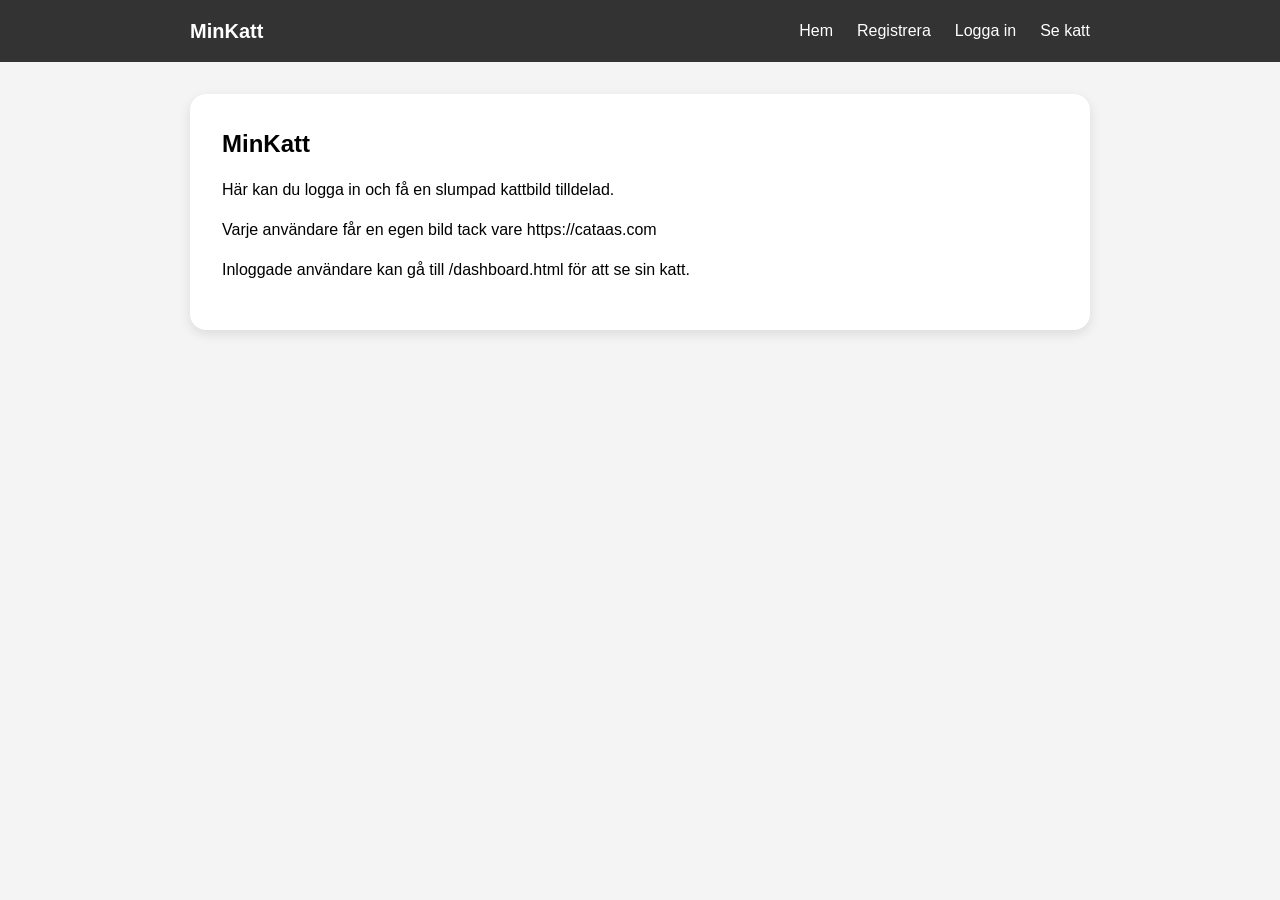
<file: index.html>
<!DOCTYPE html>
<html lang="sv">

<head>
    <meta charset="UTF-8">
    <meta name="viewport" content="width=device-width, initial-scale=1.0">

    <title>MinKatt</title>

    <link rel="stylesheet" href="styles.css">
</head>

<body>

    <header>
        <div class="container">
            <div class="logo">
                <a href="/">MinKatt</a>
            </div>

            <nav class="nav">
                <a href="index.html">Hem</a>
                <a href="register.html">Registrera</a>
                <a href="login.html">Logga in</a>
                <a href="dashboard.html">Se katt</a>
            </nav>
        </div>

    </header>

    <main>
        <div class="container">
            <section>
                <h1>MinKatt</h1>
                <p>Här kan du logga in och få en slumpad kattbild tilldelad.</p>
                <p>Varje användare får en egen bild tack vare <a href="https://cataas.com">https://cataas.com</a></p>
                <p>Inloggade användare kan gå till <a href="dashboard.html">/dashboard.html</a> för att se sin katt.</p>
            </section>
        </div>
    </main>

</body>

</html>
</file>
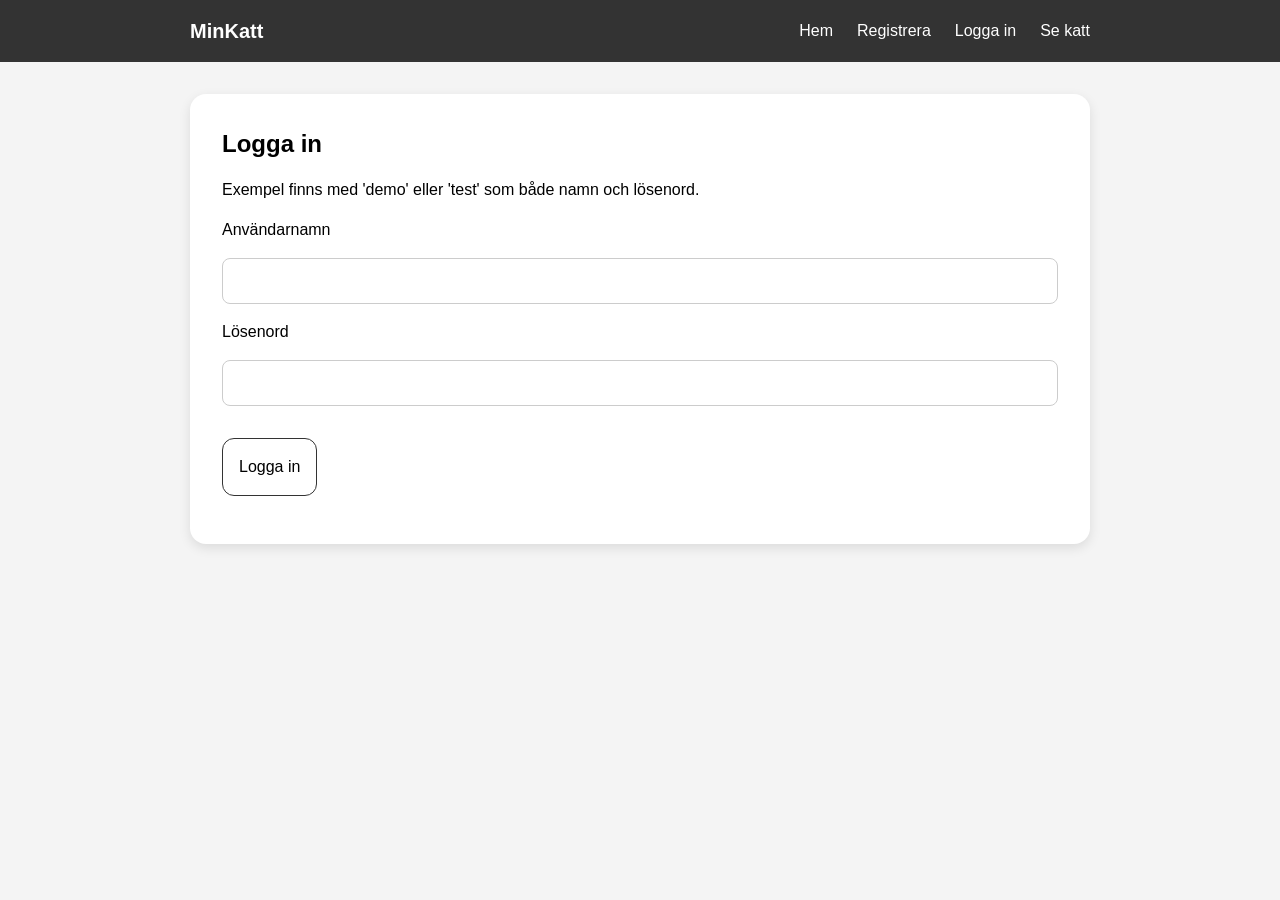
<file: dashboard.html>
<!DOCTYPE html>
<html lang="sv">

<head>
    <meta charset="UTF-8">
    <meta name="viewport" content="width=device-width, initial-scale=1.0">

    <title>MinKatt - din katt</title>

    <link rel="stylesheet" href="styles.css">
    <script defer src="dashboard.js"></script>
</head>

<body>

    <header>
        <div class="container">
            <div class="logo">
                <a href="/">MinKatt</a>
            </div>

            <nav class="nav">
                <a href="index.html">Hem</a>
                <a href="register.html">Registrera</a>
                <a href="login.html">Logga in</a>
                <a href="dashboard.html">Se katt</a>
            </nav>
        </div>

    </header>

    <main>
        <div class="container">
            <section>
                <h1>Din Katt</h1>
                <p>Här är sidan som du måste vara inloggad för att se</p>

                <div id="content" style="display:none;">

                    <h2 id="username">...</h2>

                    <img id="catImage" src="" alt="Din katt" style="max-width:300px; border-radius:10px;">

                    <button id="logoutBtn">Logga ut</button>

                </div>

                <p id="message"></p>

            </section>
        </div>
    </main>

</body>

</html>
</file>
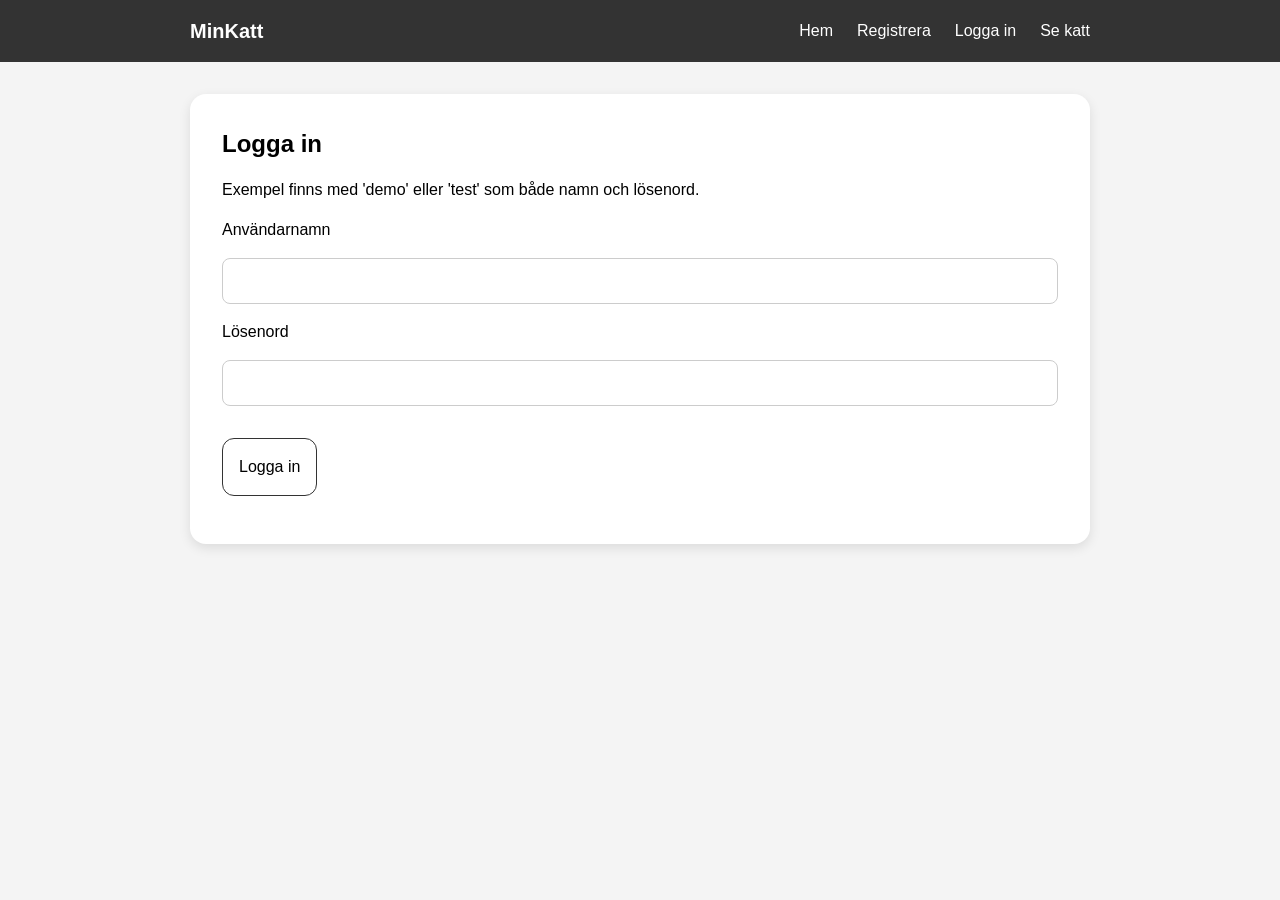
<file: login.html>
<!DOCTYPE html>
<html lang="sv">

<head>
    <meta charset="UTF-8">
    <meta name="viewport" content="width=device-width, initial-scale=1.0">

    <title>MinKatt - logga in</title>

    <link rel="stylesheet" href="styles.css">
    <script defer src="login.js"></script>
</head>

<body>

    <header>
        <div class="container">
            <div class="logo">
                <a href="/">MinKatt</a>
            </div>

            <nav class="nav">
                <a href="index.html">Hem</a>
                <a href="register.html">Registrera</a>
                <a href="login.html">Logga in</a>
                <a href="dashboard.html">Se katt</a>
            </nav>
        </div>

    </header>

    <main>
        <div class="container">
            <section>
                <h1>Logga in</h1>
                <p>Exempel finns med 'demo' eller 'test' som både namn och lösenord.</p>
                <form id="loginForm">

                    <div class="col">
                        <label for="username">Användarnamn</label>
                        <input type="text" id="username" required>
                    </div>
                    
                    <div class="col">
                        <label for="password">Lösenord</label>
                        <input type="password" id="password" required>
                    </div>

                    <button type="submit">Logga in</button>

                </form>

                <p id="message"></p>
            </section>
        </div>
    </main>

</body>

</html>
</file>
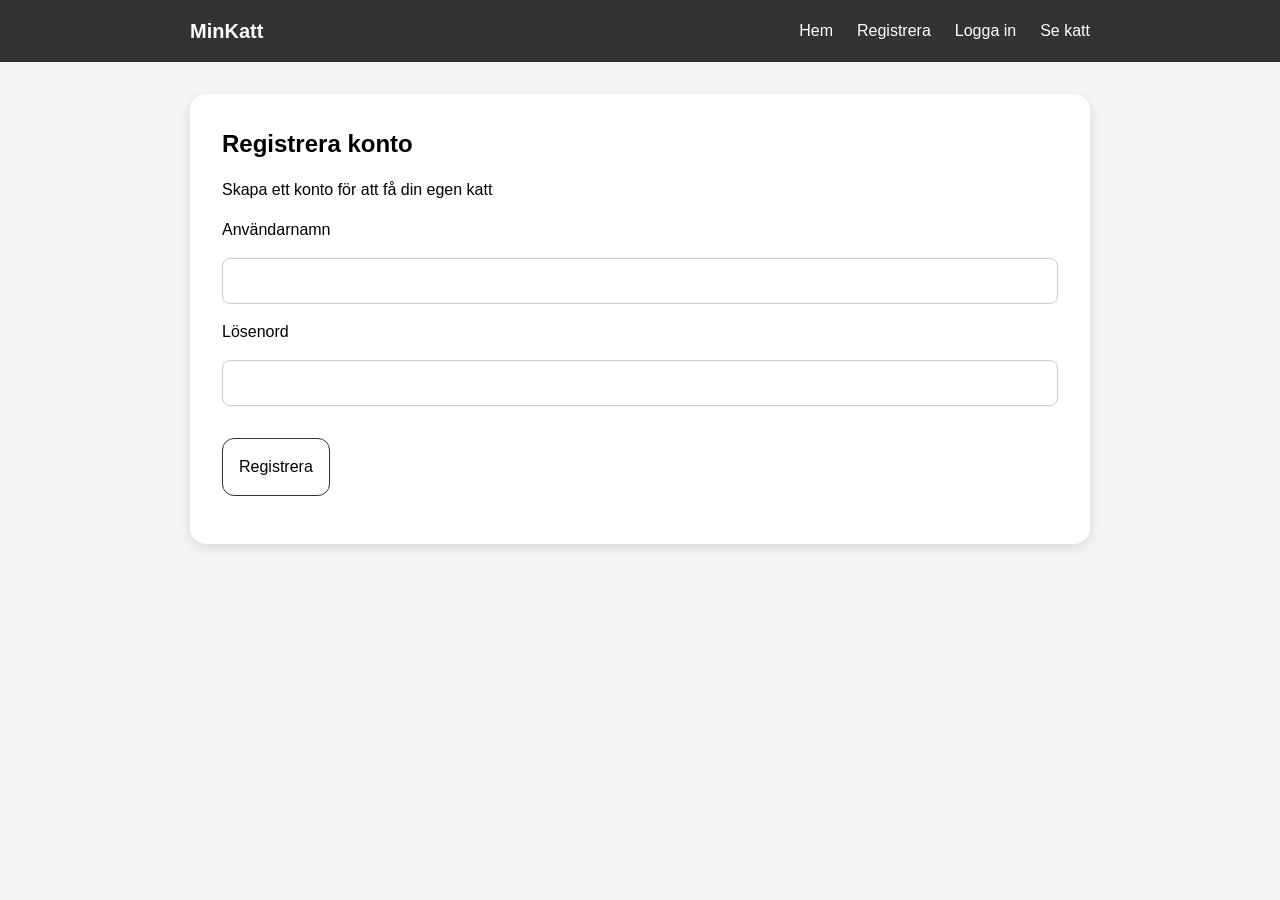
<file: register.html>
<!DOCTYPE html>
<html lang="sv">

<head>
    <meta charset="UTF-8">
    <meta name="viewport" content="width=device-width, initial-scale=1.0">

    <title>MinKatt - registrera</title>

    <link rel="stylesheet" href="styles.css">
    <script defer src="register.js"></script>
</head>

<body>

    <header>
        <div class="container">
            <div class="logo">
                <a href="/">MinKatt</a>
            </div>

            <nav class="nav">
                <a href="index.html">Hem</a>
                <a href="register.html">Registrera</a>
                <a href="login.html">Logga in</a>
                <a href="dashboard.html">Se katt</a>
            </nav>
        </div>

    </header>

    <main>
        <div class="container">
            <section>
                <h1>Registrera konto</h1>
                <p>Skapa ett konto för att få din egen katt</p>
                <form id="registerForm">

                    <div class="col">
                    <label for="username">Användarnamn</label>
                    <input type="text" id="username" required>
                    </div>
                    <div class="col">

                    
                    <label for="password">Lösenord</label>
                    <input type="password" id="password" required>
                    </div>

                    <button type="submit">Registrera</button>

                </form>

                <p id="message"></p>

            </section>
        </div>
    </main>

</body>

</html>
</file>
<file: styles.css>
/* reset */
* {
  margin: 0;
  padding: 0;
  line-height: 1.5;
  box-sizing: border-box;
}

/* layout */
body {
  min-height: 100vh;
  display: flex;
  flex-direction: column;
  background-color: #f4f4f4;
  font-family: Arial, Helvetica, sans-serif;
}

main {
    flex-grow: 1;
}

.container {
    max-width: 900px;
    margin: 0 auto;
}

section {
  margin: 2rem 0;
  padding: 2rem;
  border-radius: 1rem;
  box-shadow: 0 4px 12px rgba(0,0,0,0.1);
  background-color: #fff;
}

/* elements */
img, picture {
  display: block;
  max-width: 100%;
}

ul, ol {
  list-style: none;
}

a {
    text-decoration: none;
    color: inherit;
}

hr, p, h2 {
  margin: 1rem 0;
}

button {
  margin-top: 1rem;
  padding: 1rem;
  border: 1px solid #333;
  border-radius: 0.75rem;
  background: white;
  font-size: 1rem;
  cursor: pointer;
  transition: background 0.2s ease;
}

button:hover {
  background: #f4f4f4;
}

input, textarea {
  padding: 0.75rem;
  border: 1px solid #ccc;
  border-radius: 0.5rem;
  margin-bottom: 1rem;
}

.row {
  display:flex;
  flex-direction: row;
  align-items: center;
  gap: 1rem;
  margin-bottom: 1rem;
}

.col {
  display:flex;
  flex-direction: column;
  gap: 1rem;
}

header {
    width: 100%;
    background-color: #333;
    color: white;
    padding: 1rem 0;
}

header .container {
    display:flex;
    flex-direction: row;
    align-items: center;
    justify-content: space-between;
    gap: 2rem;
}

.logo a {
  font-size: 1.25rem;
  font-weight: bold;
}

.nav {
  display: flex;
  gap: 1.5rem;
}

.nav a {
  transition: opacity 0.2s ease;
}

.nav a:hover {
  opacity: 0.75;
}

.active {
  text-decoration: underline;
}

/* responsive */
@media (max-width: 800px) {
  header .container{
    flex-direction: column;
    gap: 1.25rem;
  }

  .nav {
    flex-direction: column;
    align-items: center;
    gap: 0.75rem;
  }

  .row {
  flex-direction: column;
  align-items: start;
  }

}
</file>
